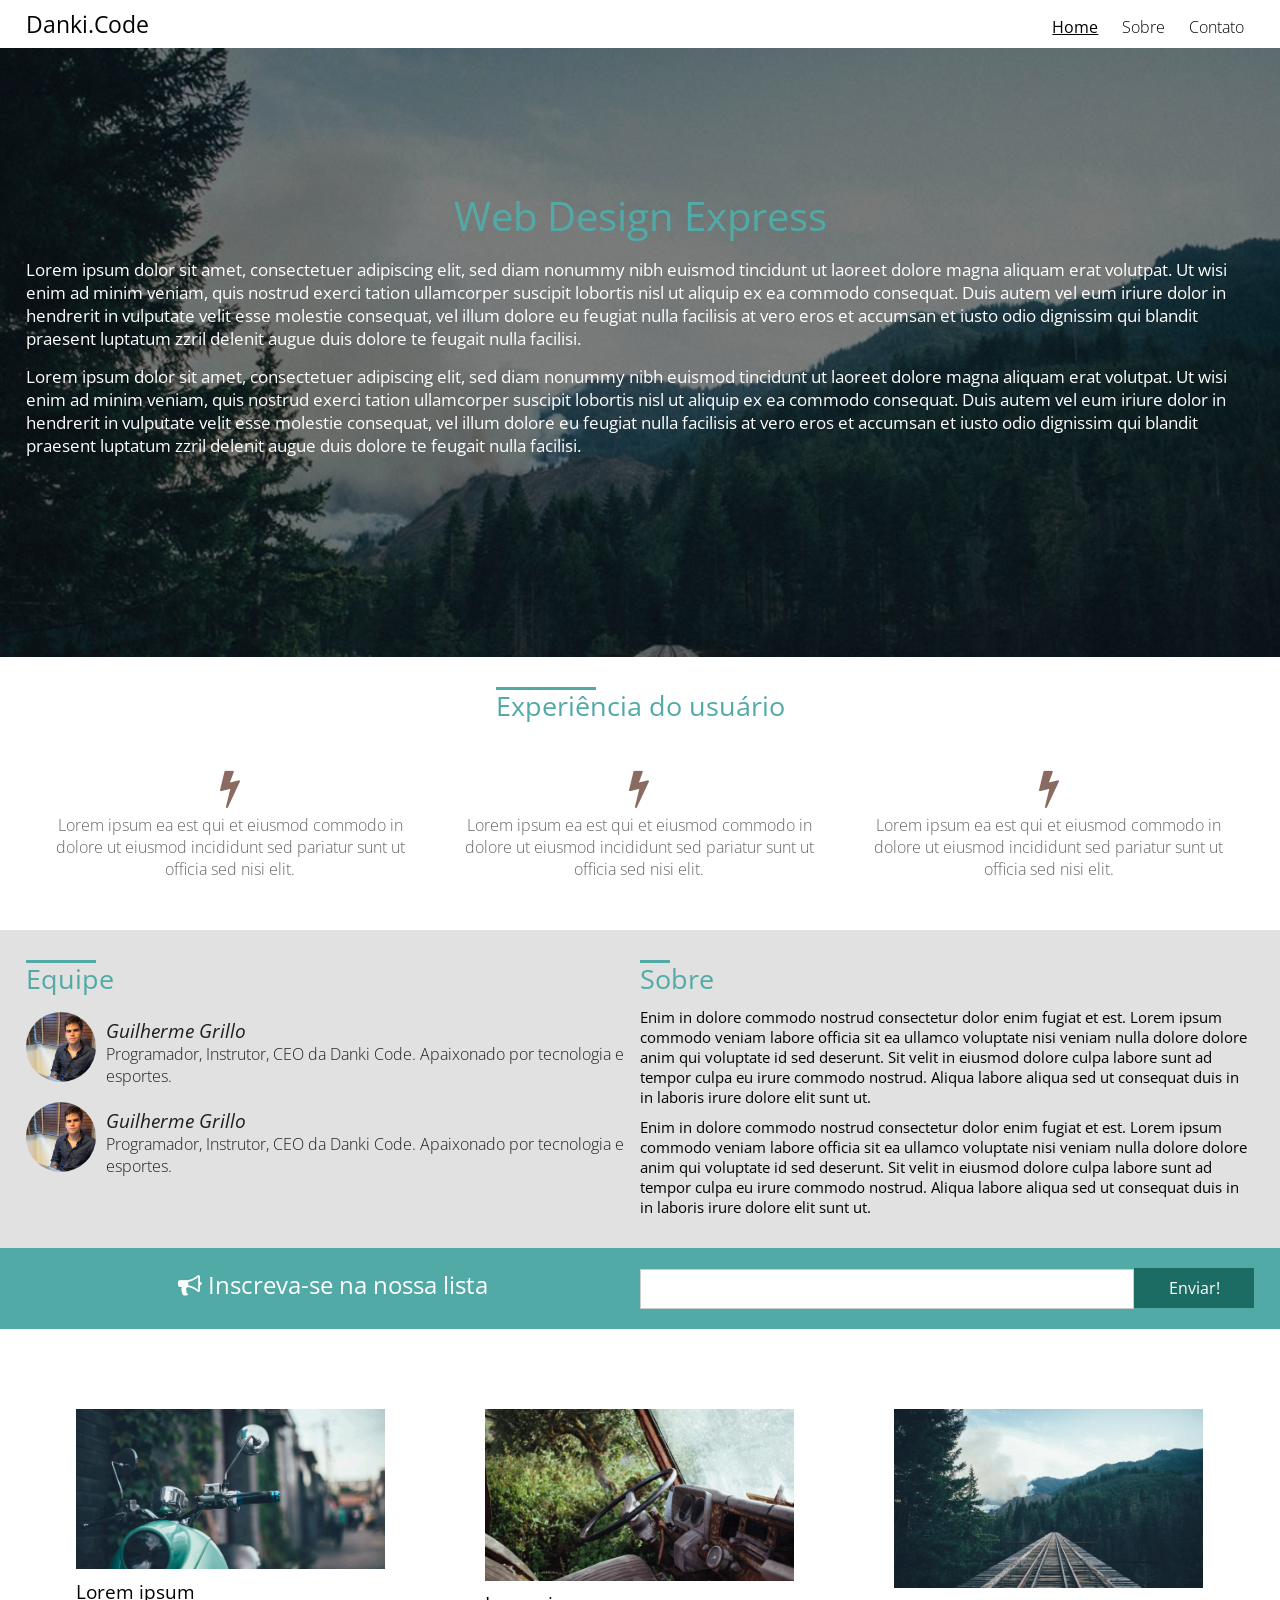
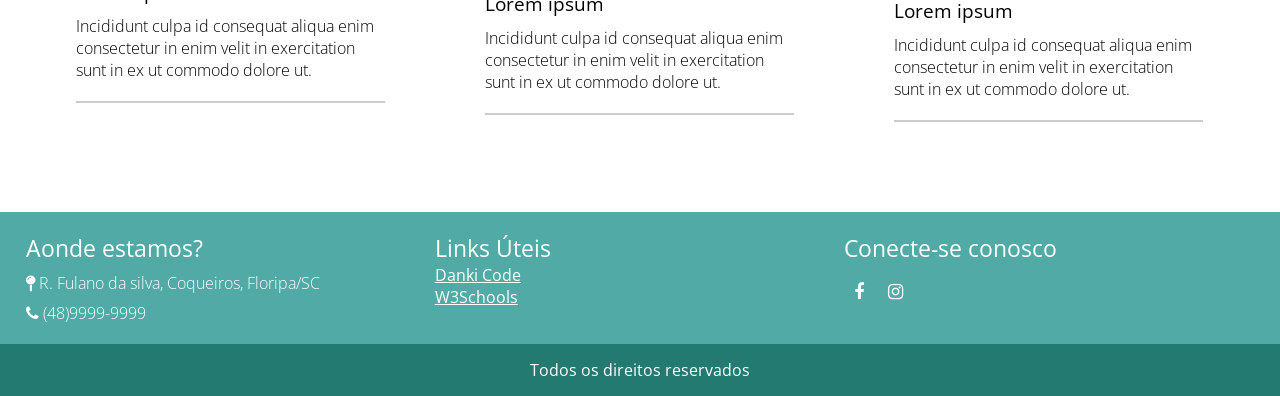
<file: index.html>
<!DOCTYPE html>
<html>
<head>
	<!-- Global site tag (gtag.js) - Google Analytics -->
<script async src="https://www.googletagmanager.com/gtag/js?id=UA-108589404-1"></script>
<script>
  window.dataLayer = window.dataLayer || [];
  function gtag(){dataLayer.push(arguments);}
  gtag('js', new Date());

  gtag('config', 'UA-108589404-1');
</script>
	<title>Projeto Web Design Express</title>
	<meta charset="utf-8">
	<meta name="author" content="Danki Code">
	<meta name="description" content="Descrição do site aqui...">
	<meta name="viewport" content="width=device-width,initial-scale=1.0,maximum-scale=1.0">
	<meta name="keywords" content="palavra-chave,lorem,ipsum">
	<!--colocar aqui meta tags SEO-->
	<link rel="stylesheet" href="css/font-awesome.min.css">
	<link href="https://fonts.googleapis.com/css?family=Open+Sans:300,400,700" rel="stylesheet">
	<link rel="stylesheet" href="css/style.css">
</head>
<body>
	<header>
		<div class="container">
			<div class="logo"><a href="index.html"><h2>Danki.Code</h2></a></div>
			<nav class="menu-desktop">
				<ul>
					<li class="selected">
						<a href="index.html">Home</a>
					</li>
					<li>
						<a href="sobre.html">Sobre</a>
					</li>
					<li>
						<a href="contato.html">Contato</a>
					</li>
				</ul>
			</nav>
			<nav class="menu-mobile">
				<h2><i class="fa fa-bars"></i></h2>
				<ul>
					<li class="selected">
						<a href="index.html">Home</a>
					</li>
					<li>
						<a href="sobre.html">Sobre</a>
					</li>
					<li>
						<a href="contato.html">Contato</a>
					</li>
				</ul>
			</nav>
			<div class="clear"></div>
		</div>
	</header>
	<section class="main-bg">
		<div class="overlay"></div>
		<div class="container">
		<h2>Web Design Express</h2>
		<p>Lorem ipsum dolor sit amet, consectetuer adipiscing elit, sed diam nonummy nibh euismod tincidunt ut laoreet dolore magna aliquam erat volutpat. Ut wisi enim ad minim veniam, quis nostrud exerci tation ullamcorper suscipit lobortis nisl ut aliquip ex ea commodo consequat. Duis autem vel eum iriure dolor in hendrerit in vulputate velit esse molestie consequat, vel illum dolore eu feugiat nulla facilisis at vero eros et accumsan et iusto odio dignissim qui blandit praesent luptatum zzril delenit augue duis dolore te feugait nulla facilisi.</p>

		<p>Lorem ipsum dolor sit amet, consectetuer adipiscing elit, sed diam nonummy nibh euismod tincidunt ut laoreet dolore magna aliquam erat volutpat. Ut wisi enim ad minim veniam, quis nostrud exerci tation ullamcorper suscipit lobortis nisl ut aliquip ex ea commodo consequat. Duis autem vel eum iriure dolor in hendrerit in vulputate velit esse molestie consequat, vel illum dolore eu feugiat nulla facilisis at vero eros et accumsan et iusto odio dignissim qui blandit praesent luptatum zzril delenit augue duis dolore te feugait nulla facilisi.</p>
		</div>
	</section>
	<section class="diferenciais">
		<div class="container">
			<div class="line-text">
				<div style="width:100px;"></div>
				<h2>Experiência do usuário</h2>
			</div>

			<div class="icones-diferenciais">
				<div class="box-icone-single">
					<h2><i class="fa fa-bolt" aria-hidden="true"></i></h2>
					<p>Lorem ipsum ea est qui et eiusmod commodo in dolore ut eiusmod incididunt sed pariatur sunt ut officia sed nisi elit.</p>
				</div><!--box-icone-single-->

				<div class="box-icone-single">
					<h2><i class="fa fa-bolt" aria-hidden="true"></i></h2>
					<p>Lorem ipsum ea est qui et eiusmod commodo in dolore ut eiusmod incididunt sed pariatur sunt ut officia sed nisi elit.</p>
				</div><!--box-icone-single-->
				<div class="box-icone-single">
					<h2><i class="fa fa-bolt" aria-hidden="true"></i></h2>
					<p>Lorem ipsum ea est qui et eiusmod commodo in dolore ut eiusmod incididunt sed pariatur sunt ut officia sed nisi elit.</p>
				</div><!--box-icone-single-->
				<div class="clear"></div>
			</div><!--icones-diferenciais-->

		</div>
	</section>
	<section class="sobre-equipe">
		<div class="container">
		<div class="equipe-container">
			<div class="line-text">
				<div style="width:70px;"></div>
				<h2>Equipe</h2>
			</div>

				<div class="avatar-box">
					<div style="background-image: url('images/avatar.jpg');" class="img-avatar"></div><div class="descricao-avatar">
						<h3>Guilherme Grillo</h3>
						<p>Programador, Instrutor, CEO da Danki Code. Apaixonado por tecnologia e esportes.</p>
					</div>
				</div><!--avatar-box-->

				<div class="avatar-box">
					<div style="background-image: url('images/avatar.jpg');" class="img-avatar"></div><div class="descricao-avatar">
						<h3>Guilherme Grillo</h3>
						<p>Programador, Instrutor, CEO da Danki Code. Apaixonado por tecnologia e esportes.</p>
					</div>
				</div><!--avatar-box-->

		</div><!--equipe-->

		<div class="sobre-container">
		<div class="line-text">
				<div style="width:30px;"></div>
				<h2>Sobre</h2>
				<p>Enim in dolore commodo nostrud consectetur dolor enim fugiat et est. Lorem ipsum commodo veniam labore officia sit ea ullamco voluptate nisi veniam nulla dolore dolore anim qui voluptate id sed deserunt. Sit velit in eiusmod dolore culpa labore sunt ad tempor culpa eu irure commodo nostrud. Aliqua labore aliqua sed ut consequat duis in in laboris irure dolore elit sunt ut.</p>
				<p>Enim in dolore commodo nostrud consectetur dolor enim fugiat et est. Lorem ipsum commodo veniam labore officia sit ea ullamco voluptate nisi veniam nulla dolore dolore anim qui voluptate id sed deserunt. Sit velit in eiusmod dolore culpa labore sunt ad tempor culpa eu irure commodo nostrud. Aliqua labore aliqua sed ut consequat duis in in laboris irure dolore elit sunt ut.</p>
			</div>
		</div><!--sobre-->

		</div><!--container-->
	</section><!--sobre-equipe-->

	<section class="inscricao">
		<div class="container">
			<div class="w50 center">
				<h2 class="inscricao-texto"><i class="fa fa-bullhorn" aria-hidden="true"></i> Inscreva-se na nossa lista</h2>
			</div>
			<div class="w50 center">
				<form class="inscricao-form">
					<input type="text" name=""><input type="submit" name="acao" value="Enviar!">
				</form>
			</div>
			<div class="clear"></div>
		</div>
	</section>
	<section class="cards">
		<div class="container">
			<div class="card-single">
				<img src="images/img1.jpg" alt="" title="" />
				<h3>Lorem ipsum</h3>
				<p>Incididunt culpa id consequat aliqua enim consectetur in enim velit in exercitation sunt in ex ut commodo dolore ut.</p>
			</div>
			<div class="card-single">
				<img src="images/img2.jpg" alt="" title="" />
				<h3>Lorem ipsum</h3>
				<p>Incididunt culpa id consequat aliqua enim consectetur in enim velit in exercitation sunt in ex ut commodo dolore ut.</p>
			</div>
			<div class="card-single">
				<img src="images/img3.jpg" alt="" title="" />
				<h3>Lorem ipsum</h3>
				<p>Incididunt culpa id consequat aliqua enim consectetur in enim velit in exercitation sunt in ex ut commodo dolore ut.</p>
			</div>
			<div class="clear"></div>
		</div>
	</section>
	<footer class="footer1">
		<div class="container">
			<div class="w33">
				<h2>Aonde estamos?</h2>
				<p><i class="fa fa-map-pin" aria-hidden="true"></i> R. Fulano da silva, Coqueiros, Floripa/SC</p>
				<p><i class="fa fa-phone" aria-hidden="true"></i> (48)9999-9999</p>
			</div>
			<div class="w33">
				<h2>Links Úteis</h2>
				<a href="https://dankicode.com">Danki Code</a>
				<a href="http://www.w3schools.com">W3Schools</a>
			</div>
			<div class="w33">
				<h2>Conecte-se conosco</h2>
				<div class="group-icons">
					<a href=""><i class="fa fa-facebook"></i></a>
					<a href=""><i class="fa fa-instagram"></i></a>
				</div>
			</div>
			<div class="clear"></div>
		</div>
	</footer>
	<footer class="footer2">
		<div class="container">
			<p>Todos os direitos reservados</p>
		</div>
	</footer>
	<script src="https://code.jquery.com/jquery-3.2.1.min.js"></script>
	<script>
		$('nav.menu-mobile h2').click(function(){
			$('nav.menu-mobile ul').slideToggle();
		});
	</script>
</body>
</html>
</file>
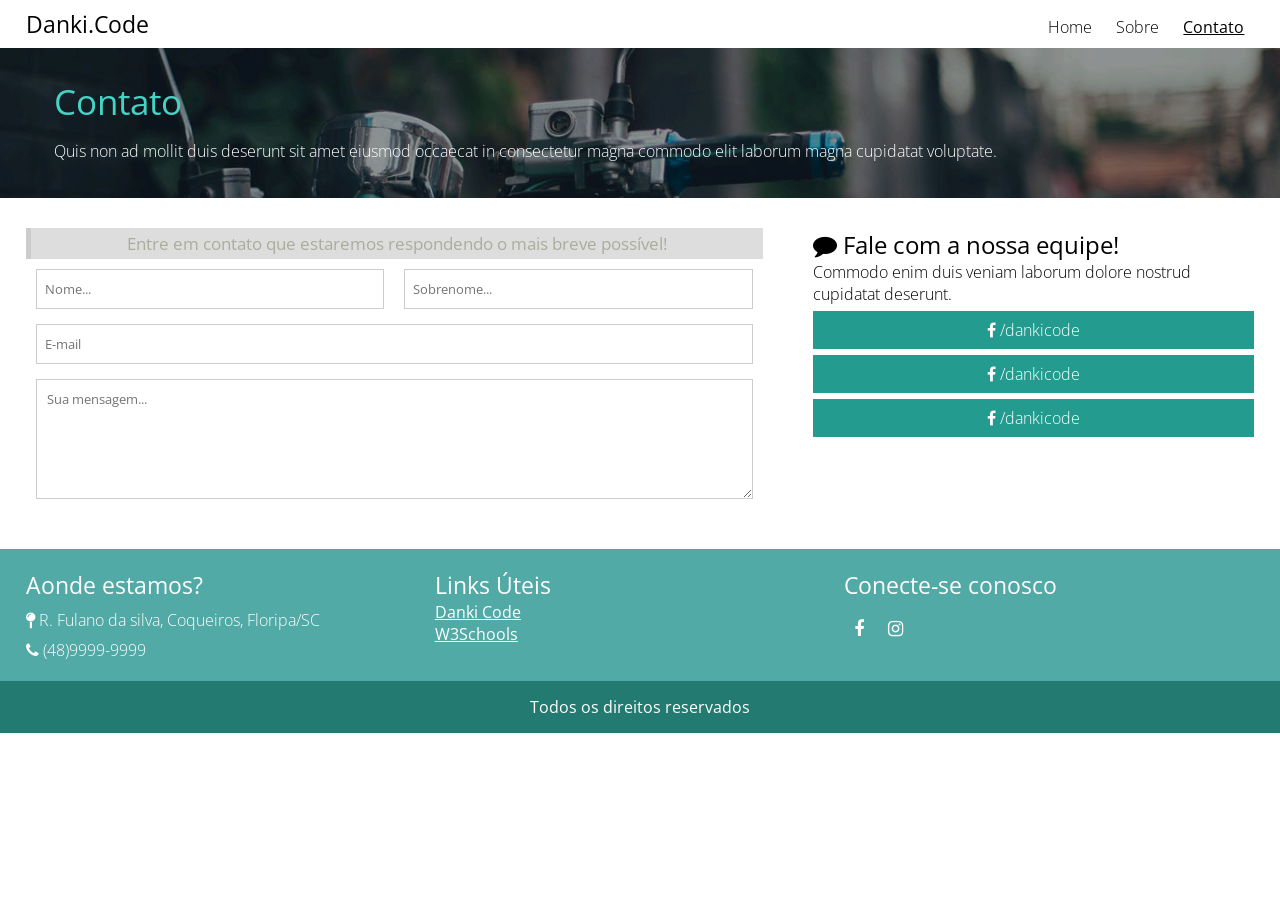
<file: contato.html>
<!DOCTYPE html>
<html>
<head>
	<!-- Global site tag (gtag.js) - Google Analytics -->
<script async src="https://www.googletagmanager.com/gtag/js?id=UA-108589404-1"></script>
<script>
  window.dataLayer = window.dataLayer || [];
  function gtag(){dataLayer.push(arguments);}
  gtag('js', new Date());

  gtag('config', 'UA-108589404-1');
</script>
	<title>Projeto Web Design Express</title>
	<meta charset="utf-8">
	<meta name="author" content="Danki Code">
	<meta name="description" content="Descrição do site aqui...">
	<meta name="viewport" content="width=device-width,initial-scale=1.0,maximum-scale=1.0">
	<meta name="keywords" content="palavra-chave,lorem,ipsum">
	<!--colocar aqui meta tags SEO-->
	<link rel="stylesheet" href="css/font-awesome.min.css">
	<link href="https://fonts.googleapis.com/css?family=Open+Sans:300,400,700" rel="stylesheet">
	<link rel="stylesheet" href="css/style.css">
</head>
<body>
	<header>
		<div class="container">
			<div class="logo"><a href="index.html"><h2>Danki.Code</h2></a></div>
			<nav class="menu-desktop">
				<ul>
					<li>
						<a href="index.html">Home</a>
					</li>
					<li>
						<a href="sobre.html">Sobre</a>
					</li>
					<li class="selected">
						<a href="contato.html">Contato</a>
					</li>
				</ul>
			</nav>
			<nav class="menu-mobile">
				<h2><i class="fa fa-bars"></i></h2>
				<ul>
					<li>
						<a href="index.html">Home</a>
					</li>
					<li>
						<a href="sobre.html">Sobre</a>
					</li>
					<li class="selected">
						<a href="contato.html">Contato</a>
					</li>
				</ul>
			</nav>
			<div class="clear"></div>
		</div>
	</header>
		<section style="background-image:url('images/img1.jpg');" class="title-page">
		<div class="overlay__title-page"></div>
		<div class="container">
			<h2>Contato</h2>
			<p>Quis non ad mollit duis deserunt sit amet eiusmod occaecat in consectetur magna commodo elit laborum magna cupidatat voluptate.</p>
		</div><!--container-->
	</section>
	<section class="contato">
		<div class="container">
			<div class="w60 formulario">
				<h2>Entre em contato que estaremos respondendo o mais breve possível!</h2>
				<form method="post">
					<div class="w50">
						<input placeholder="Nome..." type="text" required />
					</div>
					<div class="w50">
						<input placeholder="Sobrenome..." type="text" required />
					</div>
					<div class="w100">
						<input placeholder="E-mail" type="email" required />
					</div>
					<div class="w100">
						<textarea placeholder="Sua mensagem..."></textarea>
					</div>
				</form>
			</div>

			<div class="w40 tags-form">
				<h2><i class="fa fa-comment"></i> Fale com a nossa equipe!</h2>
				<p>Commodo enim duis veniam laborum dolore nostrud cupidatat deserunt.</p>

				<p class="tag-contato"><i class="fa fa-facebook"></i> /dankicode</p>
				<p class="tag-contato"><i class="fa fa-facebook"></i> /dankicode</p>
				<p class="tag-contato"><i class="fa fa-facebook"></i> /dankicode</p>
			</div>

			<div class="clear"></div>
		</div>
	</section>
	<footer class="footer1">
		<div class="container">
			<div class="w33">
				<h2>Aonde estamos?</h2>
				<p><i class="fa fa-map-pin" aria-hidden="true"></i> R. Fulano da silva, Coqueiros, Floripa/SC</p>
				<p><i class="fa fa-phone" aria-hidden="true"></i> (48)9999-9999</p>
			</div>
			<div class="w33">
				<h2>Links Úteis</h2>
				<a href="https://dankicode.com">Danki Code</a>
				<a href="http://www.w3schools.com">W3Schools</a>
			</div>
			<div class="w33">
				<h2>Conecte-se conosco</h2>
				<div class="group-icons">
					<a href=""><i class="fa fa-facebook"></i></a>
					<a href=""><i class="fa fa-instagram"></i></a>
				</div>
			</div>
			<div class="clear"></div>
		</div>
	</footer>
	<footer class="footer2">
		<div class="container">
			<p>Todos os direitos reservados</p>
		</div>
	</footer>
	<script src="https://code.jquery.com/jquery-3.2.1.min.js"></script>
	<script>
		$('nav.menu-mobile h2').click(function(){
			$('nav.menu-mobile ul').slideToggle();
		});
	</script>
</body>
</html>
</file>
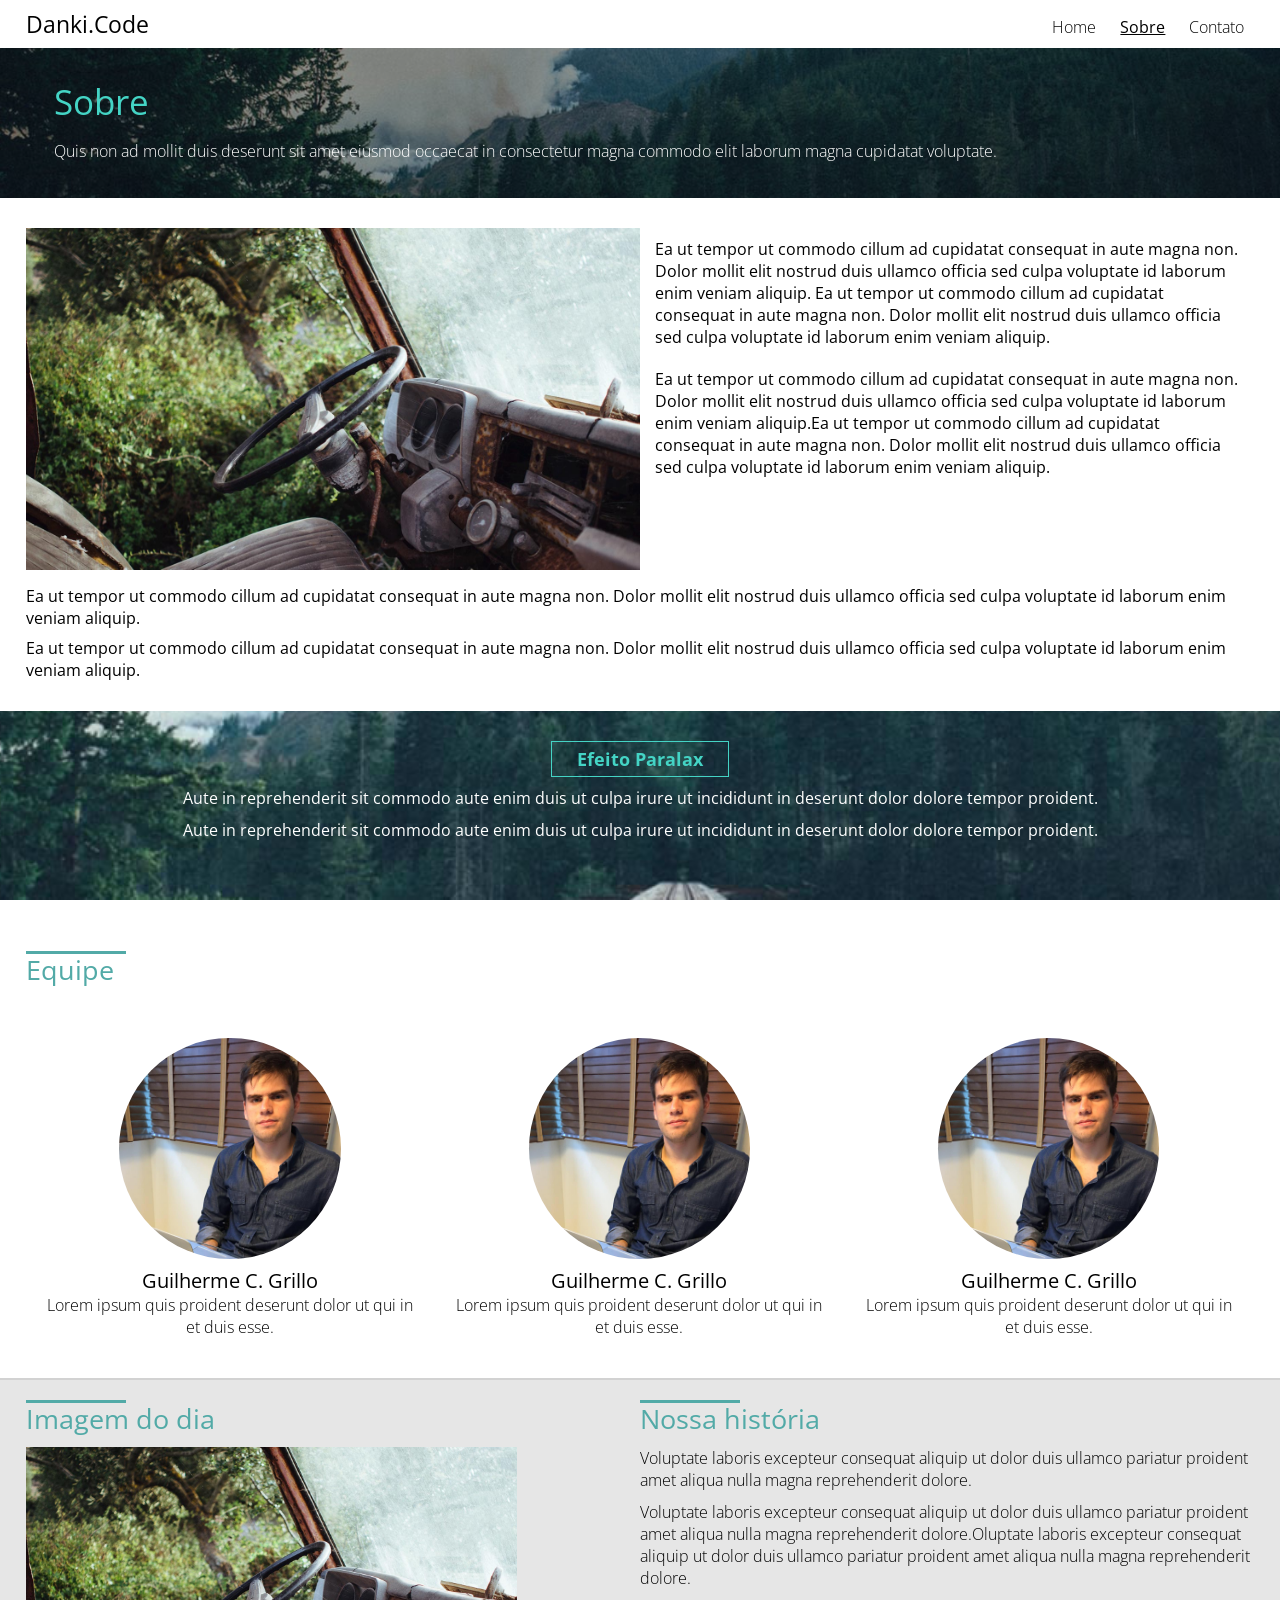
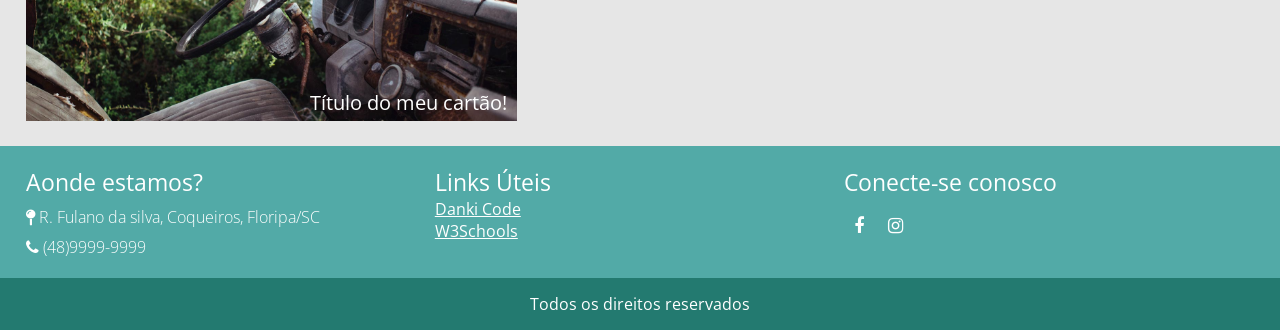
<file: sobre.html>
<!DOCTYPE html>
<html>
<head>
	<!-- Global site tag (gtag.js) - Google Analytics -->
<script async src="https://www.googletagmanager.com/gtag/js?id=UA-108589404-1"></script>
<script>
  window.dataLayer = window.dataLayer || [];
  function gtag(){dataLayer.push(arguments);}
  gtag('js', new Date());

  gtag('config', 'UA-108589404-1');
</script>
	<title>Projeto Web Design Express</title>
	<meta charset="utf-8">
	<meta name="author" content="Danki Code">
	<meta name="description" content="Descrição do site aqui...">
	<meta name="viewport" content="width=device-width,initial-scale=1.0,maximum-scale=1.0">
	<meta name="keywords" content="palavra-chave,lorem,ipsum">
	<!--colocar aqui meta tags SEO-->
	<link rel="stylesheet" href="css/font-awesome.min.css">
	<link href="https://fonts.googleapis.com/css?family=Open+Sans:300,400,700" rel="stylesheet">
	<link rel="stylesheet" href="css/style.css">
</head>
<body>
	<header>
		<div class="container">
			<div class="logo"><a href="index.html"><h2>Danki.Code</h2></a></div>
			<nav class="menu-desktop">
				<ul>
					<li>
						<a href="index.html">Home</a>
					</li>
					<li class="selected">
						<a href="sobre.html">Sobre</a>
					</li>
					<li>
						<a href="contato.html">Contato</a>
					</li>
				</ul>
			</nav>
			<nav class="menu-mobile">
				<h2><i class="fa fa-bars"></i></h2>
				<ul>
					<li>
						<a href="index.html">Home</a>
					</li>
					<li class="selected">
						<a href="sobre.html">Sobre</a>
					</li>
					<li>
						<a href="contato.html">Contato</a>
					</li>
				</ul>
			</nav>
			<div class="clear"></div>
		</div>
	</header>

	<section style="background-image:url('images/img3.jpg');" class="title-page">
		<div class="overlay__title-page"></div>
		<div class="container">
			<h2>Sobre</h2>
			<p>Quis non ad mollit duis deserunt sit amet eiusmod occaecat in consectetur magna commodo elit laborum magna cupidatat voluptate.</p>
		</div><!--container-->
	</section>

	<section class="sobre__noticia">
		<div class="container">
			<div class="sobre__noticia__single">
				<img src="images/img2.jpg" />
				<p>Ea ut tempor ut commodo cillum ad cupidatat consequat in aute magna non. Dolor mollit elit nostrud duis ullamco officia sed culpa voluptate id laborum enim veniam aliquip. Ea ut tempor ut commodo cillum ad cupidatat consequat in aute magna non. Dolor mollit elit nostrud duis ullamco officia sed culpa voluptate id laborum enim veniam aliquip.</p>
				<p>Ea ut tempor ut commodo cillum ad cupidatat consequat in aute magna non. Dolor mollit elit nostrud duis ullamco officia sed culpa voluptate id laborum enim veniam aliquip.Ea ut tempor ut commodo cillum ad cupidatat consequat in aute magna non. Dolor mollit elit nostrud duis ullamco officia sed culpa voluptate id laborum enim veniam aliquip.</p>
				<div class="clear"></div>
			</div><!--sobre__single_noticia-->
			<div class="paragrafo__noticia__single">
				<p>Ea ut tempor ut commodo cillum ad cupidatat consequat in aute magna non. Dolor mollit elit nostrud duis ullamco officia sed culpa voluptate id laborum enim veniam aliquip.</p>
				<p>Ea ut tempor ut commodo cillum ad cupidatat consequat in aute magna non. Dolor mollit elit nostrud duis ullamco officia sed culpa voluptate id laborum enim veniam aliquip.</p>
			</div><!--paragrafo__noticia__single-->
		</div><!--container-->
	</section><!--sobre__noticia-->

	<section class="paralax">
		<div class="container">
			<h2 class="chamada-paralax">Efeito Paralax</h2>
			<p>Aute in reprehenderit sit commodo aute enim duis ut culpa irure ut incididunt in deserunt dolor dolore tempor proident.</p>
			<p>Aute in reprehenderit sit commodo aute enim duis ut culpa irure ut incididunt in deserunt dolor dolore tempor proident.</p>
		</div>
	</section><!--paralax-->

	<section class="equipe">
		<div class="container">
			<div class="line-text">
				<div style="width:100px;"></div>
				<h2>Equipe</h2>
			</div>
			<div class="equipe-circles">
					<div class="equipe-circle-single">
						<div class="equipe-circle-wraper">
							<div class="avatar-single">
								<div style="background-image:url('images/avatar.jpg');" class="avatar-single-container"></div>
							</div>
							<h3>Guilherme C. Grillo</h3>
							<p>Lorem ipsum quis proident deserunt dolor ut qui in et duis esse.</p>
						</div><!--equipe-circle-wraper-->
					</div><!--equipe-circle-single-->

					<div class="equipe-circle-single">
						<div class="equipe-circle-wraper">
							<div class="avatar-single">
								<div style="background-image:url('images/avatar.jpg');" class="avatar-single-container"></div>
							</div>
							<h3>Guilherme C. Grillo</h3>
							<p>Lorem ipsum quis proident deserunt dolor ut qui in et duis esse.</p>
						</div><!--equipe-circle-wraper-->
					</div><!--equipe-circle-single-->

					<div class="equipe-circle-single">
						<div class="equipe-circle-wraper">
							<div class="avatar-single">
								<div style="background-image:url('images/avatar.jpg');" class="avatar-single-container"></div>
							</div>
							<h3>Guilherme C. Grillo</h3>
							<p>Lorem ipsum quis proident deserunt dolor ut qui in et duis esse.</p>
						</div><!--equipe-circle-wraper-->
					</div><!--equipe-circle-single-->

			</div><!--equipe-circles-->
		</div>
	</section>

	<section class="sobre__final">
		
		<div class="container">
		<div class="w50">
			<div class="line-text">
				<div style="width:100px;"></div>
				<h2>Imagem do dia</h2>
			</div>
			<div class="card-text">
				<img src="images/img2.jpg" />
				<h3>Título do meu cartão!</h3>
			</div><!--card-text-->
		</div>
		<div class="w50">
			<div class="line-text">
				<div style="width:100px;"></div>
				<h2>Nossa história</h2>
			</div>
			<p>Voluptate laboris excepteur consequat aliquip ut dolor duis ullamco pariatur proident amet aliqua nulla magna reprehenderit dolore.</p>
			<p>Voluptate laboris excepteur consequat aliquip ut dolor duis ullamco pariatur proident amet aliqua nulla magna reprehenderit dolore.Oluptate laboris excepteur consequat aliquip ut dolor duis ullamco pariatur proident amet aliqua nulla magna reprehenderit dolore.</p>
		</div>
			<div class="clear"></div>
		</div><!--container-->

	</section>
	
	<footer class="footer1">
		<div class="container">
			<div class="w33">
				<h2>Aonde estamos?</h2>
				<p><i class="fa fa-map-pin" aria-hidden="true"></i> R. Fulano da silva, Coqueiros, Floripa/SC</p>
				<p><i class="fa fa-phone" aria-hidden="true"></i> (48)9999-9999</p>
			</div>
			<div class="w33">
				<h2>Links Úteis</h2>
				<a href="https://dankicode.com">Danki Code</a>
				<a href="http://www.w3schools.com">W3Schools</a>
			</div>
			<div class="w33">
				<h2>Conecte-se conosco</h2>
				<div class="group-icons">
					<a href=""><i class="fa fa-facebook"></i></a>
					<a href=""><i class="fa fa-instagram"></i></a>
				</div>
			</div>
			<div class="clear"></div>
		</div>
	</footer>
	<footer class="footer2">
		<div class="container">
			<p>Todos os direitos reservados</p>
		</div>
	</footer>
		<script src="https://code.jquery.com/jquery-3.2.1.min.js"></script>
	<script>
		$('nav.menu-mobile h2').click(function(){
			$('nav.menu-mobile ul').slideToggle();
		});
	</script>
</body>
</html>
</file>
<file: css/style.css>
*{
	margin:0;
	padding:0;
	box-sizing: border-box;
	font-family: 'Open Sans', sans-serif;
}


/*Classes Auxiliares*/
.container{
	max-width: 1280px;
	margin: 0 auto;
	padding:0 2%;
}

.w60{
	width: 60%;
	float: left;
}

.w40{
	width: 40%;
	float: left;
}

.w50{
	width: 50%;
	float: left;
}

.w33{
	float: left;
	width: 33.3%;
}

.center{text-align: center;}

.clear{clear: both;}

/*Classes do meu site*/
header{
	padding:8px 0;
}

.logo{
	float: left;
}

.logo h2{
	font-weight: normal;
	font-size: 23px;
}

.logo a{
	color: black;
	text-decoration: none;
}


nav.menu-mobile{
	display: none;
	float: right;
}

nav.menu-mobile h2{
	cursor: pointer;
}
nav.menu-mobile ul{
	display: none;
	width: 100%;
	background: white;
	position: absolute;
	left: 0;
	top: 50px;
	z-index: 999;
	text-align: center;
}

nav.menu-mobile li{
	padding:8px 0;
	border-bottom: 1px solid black;
}

nav.menu-mobile li.selected{
	background: rgb(225,225,225);
}

nav.menu-mobile a{
	display: block;
	color: black;
	text-decoration: none;
}
nav.menu-desktop li.selected{font-weight: normal;text-decoration: underline;}
nav.menu-desktop{
	float: right;
}

nav.menu-desktop ul{
	position: relative;
	top: 8px;
}

nav.menu-desktop li{
	padding:0 10px;
	font-weight: lighter;
	display: inline-block;
}

nav.menu-desktop a{
	color: black;
	text-decoration: none;
}

nav.menu-desktop a:hover{text-decoration: underline;}

/*Sessão Main*/
section.main-bg{
	position: relative;
	width: 100%;
	padding:140px 0 200px 0;
	background-image: url('../images/bg1.jpg');
	background-repeat: no-repeat;
	background-size: cover;
	background-position: center;
	text-align: center;
}

section.main-bg > .container{
	position: relative;
	z-index: 2;
}

.overlay{
	z-index: 1;
	position: absolute;
	width: 100%;
	height: 100%;
	background: rgba(0,0,0,0.5);
	left: 0;
	top: 0;
}

section.main-bg h2{
	color: #52aaa7;
	font-size: 40px;
	font-weight: normal;
}

section.main-bg p{
	text-align: left;
	color: white;
	font-size: 17px;
	margin-top: 15px;
}

section.diferenciais{
	padding:30px 0;
	text-align: center;
}

.line-text{
	position: relative;
	display: inline-block;
}

.line-text div{
	position: absolute;
	left: 0;
	top: 0;
	width: 200px;
	height: 3px;
	background:#52aaa7;
}

.line-text h2{
	color: #52aaa7;
	font-weight: normal;
	font-size: 27px;
}

.icones-diferenciais{
	margin-top: 35px;
}

.box-icone-single{
	float: left;
	width: 33.3%;
	margin-bottom: 20px;
	padding:0 10px;
}

.box-icone-single h2{
	color: #8a6b62;
	font-size: 40px;
}

.box-icone-single p{
	color: #646464;
	font-weight: lighter;
	font-size: 16px;
}

section.sobre-equipe{
	padding:30px 0;
	background: rgb(225,225,225);
}

section.sobre-equipe > .container{
	display: flex;
	flex-wrap: wrap;
}

.equipe-container{
	width: 50%;
}

.sobre-container{
	width: 50%;
}

.sobre-container p{
	color: black;
	font-size: 15px;
	margin-top:10px;
}


.avatar-box{
	margin-top:15px;
}
.img-avatar{
	display: inline-block;
	width: 70px;
	height: 70px;
	border-radius: 50%;
	background-size: 100% 100%;
	background-color: gray;
}

.descricao-avatar{
	padding:0 10px;
	width: calc(100% - 70px);
	display: inline-block;
}

.descricao-avatar h3{
	color: rgb(30,30,30);
	font-weight: normal;
	font-style: italic;
}

.descricao-avatar p{
	color: rgb(30,30,30);
	font-weight: lighter;
}

section.inscricao{
	background: #52aaa7;
	padding:20px 0;
}

h2.inscricao-texto{
	font-weight: normal;
	color: white;
}

.inscricao-form input[type=text]{
	width: calc(100% - 120px);
	height: 40px;
	background: white;
	border: 1px solid #ccc;
	display: inline-block;
}

.inscricao-form input[type=submit]{
	width: 120px;
	height: 40px;
	background: #1d6c64;
	cursor: pointer;
	display: inline-block;
	border: 0;
	color: white;
	font-weight:normal;
	font-size: 16px;
}

section.cards{
	padding:30px 0;
}

.card-single{
	width: 33.3%;
	float: left;
	padding:50px;
}

.card-single img{
	width: 100%;
}

.card-single h3{
	margin-top: 5px;
	font-weight: normal;
	font-size: 19px;
}

.card-single p{
	margin:10px 0;
	font-weight: lighter;
	font-size: 16px;
	padding-bottom: 20px;
	border-bottom: 2px solid #ccc;
}

footer.footer1{
	background: #52aaa7;
	padding:20px 0;
	color: white;
}

footer.footer1 h2{
	font-weight: normal;
	font-size: 23px;
}

footer.footer1 p{
	margin-top:8px;
	font-weight: lighter;
}

footer.footer1 a{
	display: block;
	color: white;
}

div.group-icons a{
	font-size: 18px;
	display: inline-block;
	margin:15px 10px;
}

footer.footer2{
	padding:15px 0;
	background: #237a70;
	text-align: center;
	color: white;
}

/*Página sobre*/
section.title-page{
	padding:30px;
	width: 100%;
	min-height: 150px;
	background-size: cover;
	background-position: center;
	background-repeat: no-repeat;
	position: relative;
}

section.title-page h2{
	color: #44D4C5;
	font-size: 35px;
	font-weight: normal;
}

section.title-page p{
	font-weight: lighter;
	font-size: 16px;
	color: white;
	margin-top: 15px;
}

section.title-page > .container{position: relative;z-index: 101;}

.overlay__title-page{
	position: absolute;
	left: 0;
	top: 0;
	z-index: 100;
	width: 100%;
	height: 100%;
	background: rgba(0,0,0,0.4);
}

/*Sobre container da noticia!*/
section.sobre__noticia{
	padding:30px 0;
}

.sobre__noticia__single img{
	max-width: 100%;
	float: left;
	width: 50%;
}

.sobre__noticia__single p{
	font-size: 16px;
	padding:10px 15px;
	float: left;
	width: 50%;
}

.paragrafo__noticia__single{
	margin-top:15px;
}

.paragrafo__noticia__single p{
	margin-top:8px;
}

/*Efeito paralax na página sobre*/

section.paralax{
	padding: 30px 0;
	width: 100%;
	min-height: 200px;
	background-image: url('../images/bg1.jpg');
	background-size: cover;
	background-position: center;
	background-attachment: fixed;
	text-align: center;
}

section.paralax h2.chamada-paralax{
	border: 1px solid #44D4C5;
	padding: 5px 25px;
	color: #44D4C5;
	font-size: 18px;
	display: inline-block;
}

section.paralax p{
	margin-top: 10px;
	color: white;
}

section.equipe{
	padding: 40px 0;
}

.equipe-circles{
	margin-top: 50px;
	display: flex;
	flex-wrap: wrap;
}

.equipe-circle-single{
	text-align: center;
	padding: 0 20px;
	width: 33.3%;
}

.equipe-circle-single h3{
	margin-top:8px;
	font-size: 20px;
	font-weight: normal;
}

.equipe-circle-single p{
	font-weight: lighter;
}
.avatar-single{
	position: relative;
	width: 60%;
	padding-top: 60%;
	margin:0 auto;
}

.avatar-single-container{
	width: 100%;
	height: 100%;
	position: absolute;
	left: 0;
	top: 0;
	border-radius: 50%;
	background-color: #ccc;
	background-size: 100% 100%;
}

section.sobre__final{
	background-color: rgb(230,230,230);
	border-top: 2px solid rgb(210,210,210);
	padding: 20px 0;
}

section.sobre__final p{
	margin-top: 10px;
	font-size: 16px;
	font-weight: lighter;
}

.card-text{
	margin-top: 10px;
	width: 80%;
	position: relative;
}
.card-text img{
	max-width: 100%;
}

.card-text h3{
	position: absolute;
	right: 10px;
	bottom: 10px;
	color: white;
	font-size: 20px;
	font-weight: normal;
}

section.contato{
	min-height: 600px;
	padding: 30px 0;
}

section.contato .w50,
section.contato .w100{
	padding: 0 10px;
}


.formulario form{
	margin-top: 10px;
}
.formulario h2{
	background: #DDDDDD;
	text-align: center;
	color: #ACAC9D;
	font-size: 17px;
	font-weight: normal;
	border-left: 5px solid #CCCCCC;
	padding: 4px 0;
}

.formulario input[type=text],
.formulario input[type=email]{
	width: 100%;
	height: 40px;
	border:1px solid #ccc;
	margin-bottom: 15px;
	padding-left: 8px;
}

.formulario textarea{
	width: 100%;
	height: 120px;
	border:1px solid #ccc;
	margin-bottom: 15px;
	padding:10px;
	resize: vertical;
}

.tags-form{
	padding-left: 50px;
}

.tags-form h2{
	font-weight: normal;
}

.tags-form p{
	font-weight: lighter;
}

.tags-form p.tag-contato{
	color: white;
	background:#249B8F;
	text-align: center;
	margin-top: 6px;
	padding: 8px 4px;
}

@media screen and (max-width: 1280px){

section.contato{
	min-height: 0px;
}
}

@media screen and (max-width: 768px){

.tags-form{
	padding-left: 0px;
}

.formulario input[type=text],
.formulario input[type=email]{
	margin-bottom: 0px;
}

.formulario textarea{
	margin-bottom: 0;
}

	footer.footer1{
		text-align: center;
	}
	.card-single{
		width: 100%;
	}
	.w50,.w33,.w60,.w40,.w100{width: 100%;margin-bottom: 20px;}
	.box-icone-single{
		width: 100%;
	}

	.equipe-container{
		width: 100%;
	}

	.sobre-container{
		width: 100%;
		margin-top:60px;
	}

	.sobre__noticia__single img{
		width: 100%;
	}

	.sobre__noticia__single p{
		margin-top:8px;
		width: 100%;
		padding: 0;
	}
}

@media screen and (max-width: 500px){
	.card-text{width: 100%;}
	.equipe-circle-single{
	padding: 0 8px;
	width: 100%;
	margin-bottom: 30px;
	}
	nav.menu-desktop{display: none;}
	nav.menu-mobile{
		display: block;
	}
	.card-single{
		padding:10px;
	}
}
</file>
